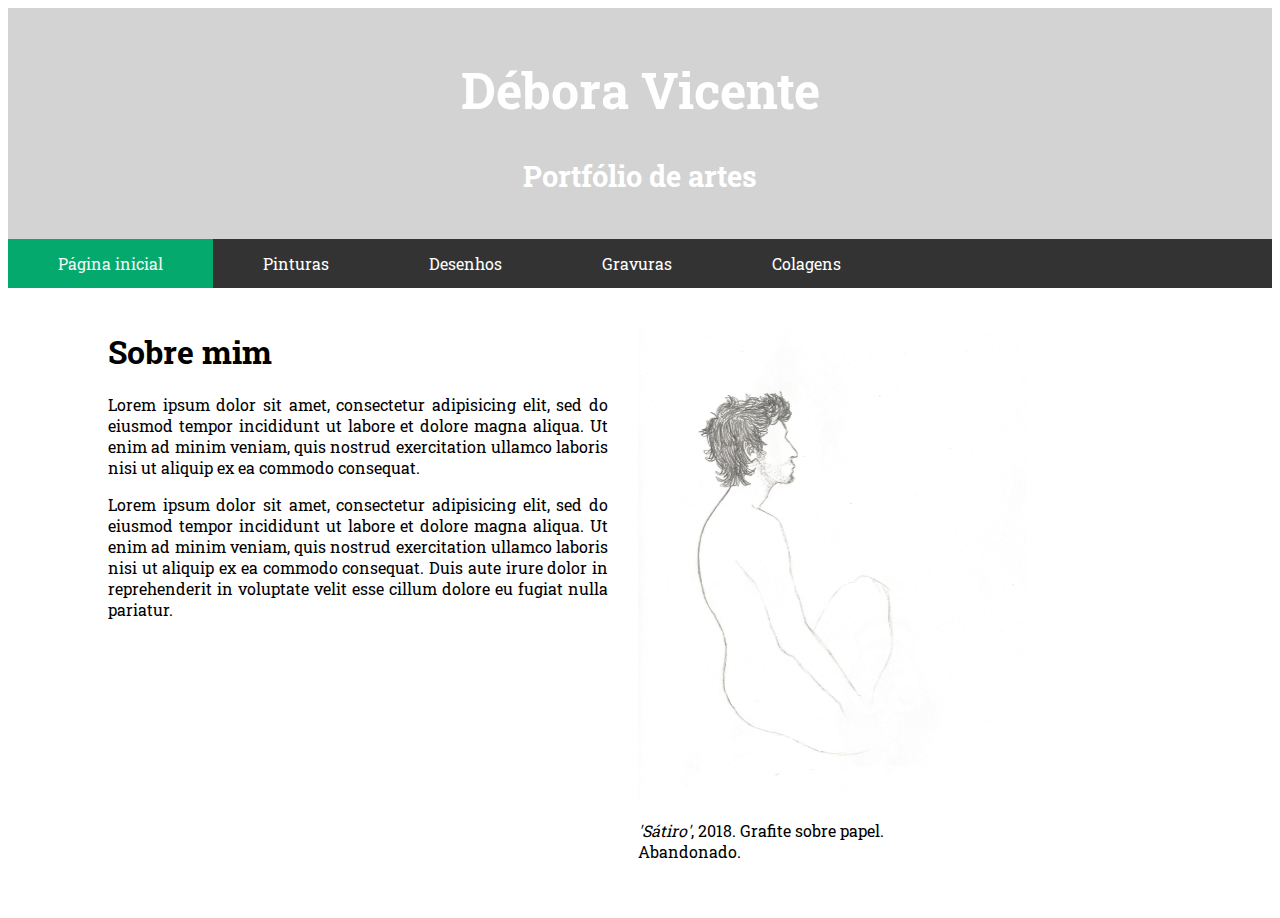
<file: index.html>
<!DOCTYPE html>
<html>
<head>
	<meta charset="utf-8">
	<meta name="viewport" content="width=device-width, initial-scale=1">
	<title>Débora Vicente</title>

	<link href="https://fonts.googleapis.com/css2?family=Roboto+Slab:wght@300&display=swap" rel="stylesheet">
	<link rel="stylesheet" type="text/css" href="style.css">
</head>
	<a href="index.html">
		<header>
			<h1>Débora Vicente</h1>
			<h3>Portfólio de artes</h3>
		</header>
	</a>
<body>

	<section>
		<nav>
			<ul>
				<li><a class="active" href="index.html">Página inicial</a></li>
				<li><a href="pinturas.html">Pinturas</a></li>
				<li><a href="desenhos.html">Desenhos</a></li>
				<li><a href="">Gravuras</a></li>
				<li><a href="">Colagens</a></li>
			</ul>
		</nav>
	</section>
	<div class="aboutme">
		<h1>Sobre mim</h1>
		<p>Lorem ipsum dolor sit amet, consectetur adipisicing elit, sed do eiusmod
		tempor incididunt ut labore et dolore magna aliqua. Ut enim ad minim veniam,
		quis nostrud exercitation ullamco laboris nisi ut aliquip ex ea commodo
		consequat.</p>
		<p>Lorem ipsum dolor sit amet, consectetur adipisicing elit, sed do eiusmod
		tempor incididunt ut labore et dolore magna aliqua. Ut enim ad minim veniam,
		quis nostrud exercitation ullamco laboris nisi ut aliquip ex ea commodo
		consequat. Duis aute irure dolor in reprehenderit in voluptate velit esse
		cillum dolore eu fugiat nulla pariatur.</p>
	</div>
	<article>
		<img src=imagens/satiro.png alt="Satiro" width="389" height="472">
		<p><em>'Sátiro'</em>, 2018. Grafite sobre papel.<br>Abandonado.</p>
	</article>

<!--
	<footer>
		<p>Esta página web está sendo desenvolvida por Débora :D</p>
	</footer> -->
</body>
</html>
</file>
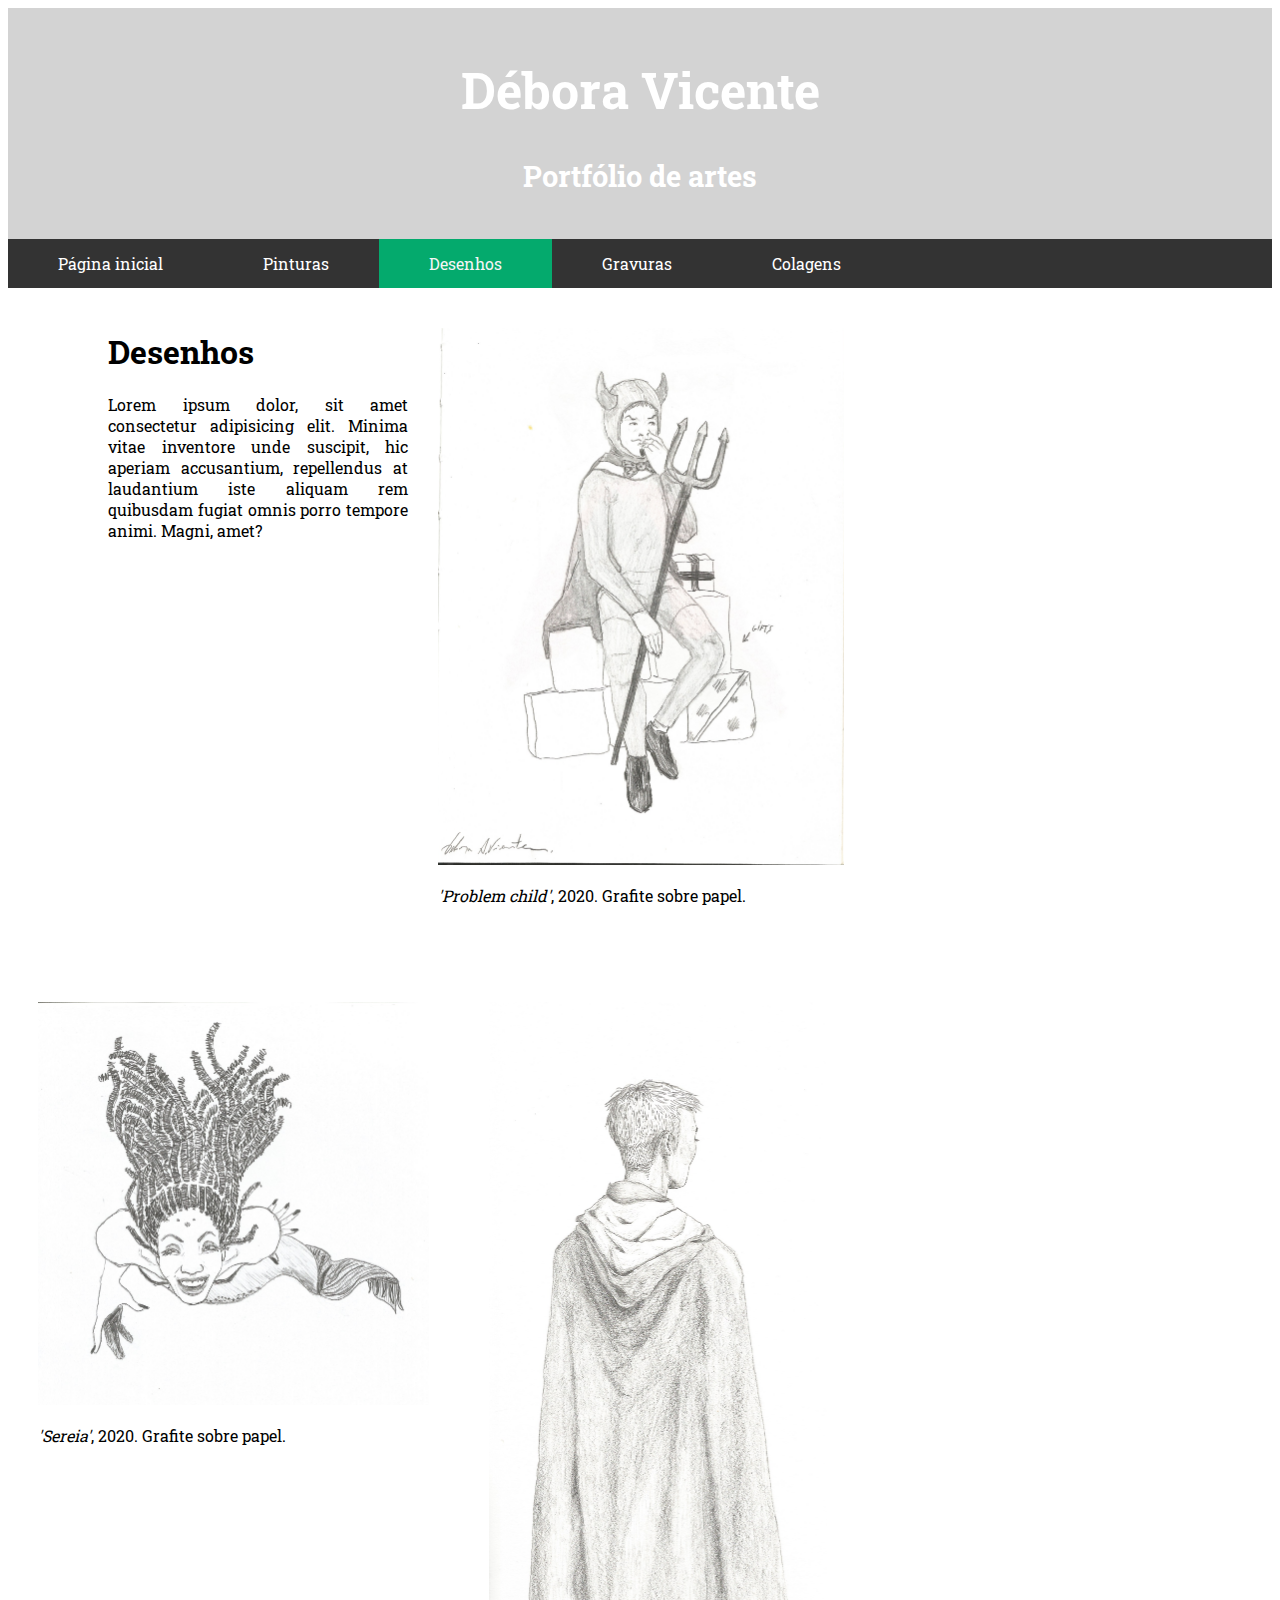
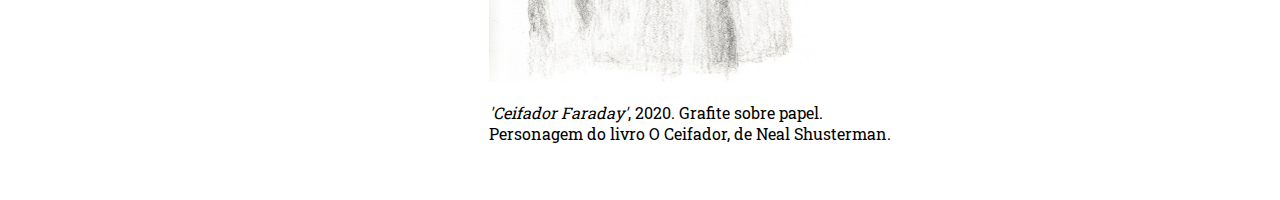
<file: desenhos.html>
<!DOCTYPE html>
<html>
<head>
	<meta charset="utf-8">
	<meta name="viewport" content="width=device-width, initial-scale=1">
	<title>Débora Vicente</title>

	<link href="https://fonts.googleapis.com/css2?family=Roboto+Slab:wght@300&display=swap" rel="stylesheet">
	<link rel="stylesheet" type="text/css" href="style.css">
</head>
	<a href="index.html">
		<header>
			<h1>Débora Vicente</h1>
			<h3>Portfólio de artes</h3>
		</header>
	</a>
<body>

	<section>
		<nav>
			<ul>
                <li><a href="index.html">Página inicial</a></li>
				<li><a href="pinturas.html">Pinturas</a></li>
				<li><a class="active" href="desenhos.html">Desenhos</a></li>
				<li><a href="">Gravuras</a></li>
				<li><a href="">Colagens</a></li>
			</ul>
		</nav>
	</section>
	<div class="desenhos">
		<h1>Desenhos</h1>
		<p>Lorem ipsum dolor, sit amet consectetur adipisicing elit. Minima vitae inventore unde suscipit, 
            hic aperiam accusantium, repellendus at laudantium iste aliquam rem quibusdam fugiat omnis porro 
            tempore animi. Magni, amet?</p>
	</div>
    <article>
        <img src="imagens/problem child.png" alt="Problem-child" width="406" height="537">
        <p><em>'Problem child'</em>, 2020. Grafite sobre papel.</p>
	</article>
    <article>
        <img src="imagens/sereia.png" alt="Sereia" width="391" height="403">
        <p><em>'Sereia'</em>, 2020. Grafite sobre papel.</p>
	</article>
    <article>
        <img src="imagens/ceifador faraday.png" alt="Ceifador-Faraday" width="338" height="680">
        <p><em>'Ceifador Faraday'</em>, 2020. Grafite sobre papel.<br>Personagem do livro O Ceifador, 
            de Neal Shusterman.</p>
	</article>
	
<!--
	<footer>
		<p>Esta página web está sendo desenvolvida por Débora :D</p>
	</footer> -->
</body>
</html>
</file>
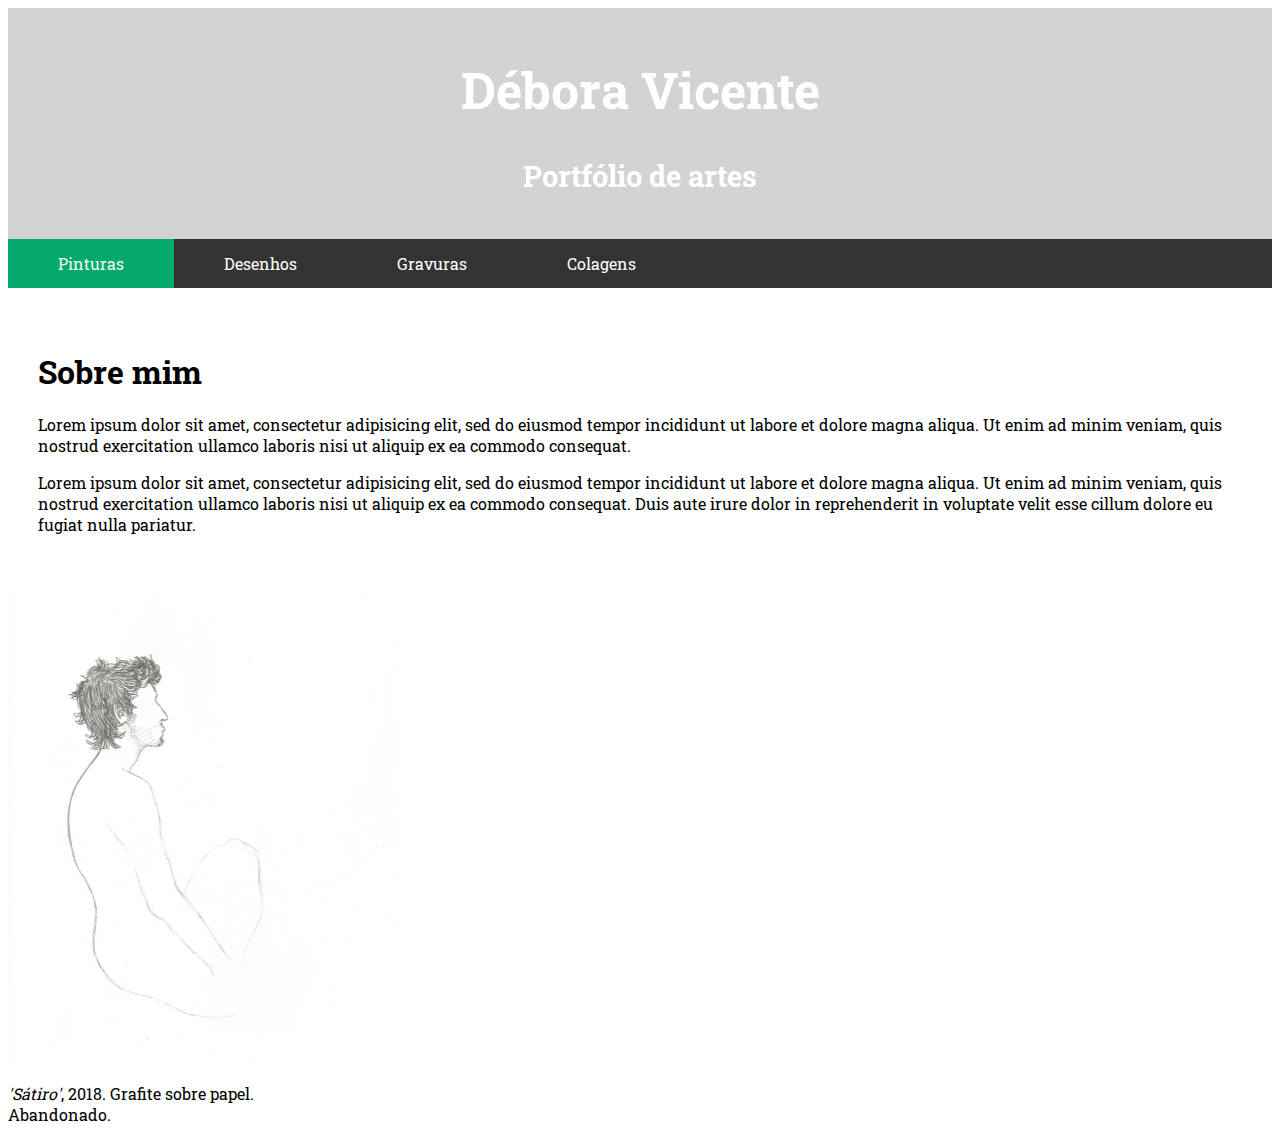
<file: home.html>
<!DOCTYPE html>
<html>
<head>
	<meta charset="utf-8">
	<meta name="viewport" content="width=device-width, initial-scale=1">
	<title>Débora Vicente</title>

	<link href="https://fonts.googleapis.com/css2?family=Roboto+Slab:wght@300&display=swap" rel="stylesheet">
	<link rel="stylesheet" type="text/css" href="style.css">
</head>
	<a href="home.html">
		<header>
			<h1>Débora Vicente</h1>
			<h3>Portfólio de artes</h3>
		</header>
	</a>
<body>

	<section>
		<nav>
			<ul>
				<li><a class="active" href="">Pinturas</a></li>
				<li><a href="">Desenhos</a></li>
				<li><a href="">Gravuras</a></li>
				<li><a href="">Colagens</a></li>
			</ul>
		<article>
			<h1>Sobre mim</h1>
			<p>Lorem ipsum dolor sit amet, consectetur adipisicing elit, sed do eiusmod
			tempor incididunt ut labore et dolore magna aliqua. Ut enim ad minim veniam,
			quis nostrud exercitation ullamco laboris nisi ut aliquip ex ea commodo
			consequat.</p>
			<p>Lorem ipsum dolor sit amet, consectetur adipisicing elit, sed do eiusmod
			tempor incididunt ut labore et dolore magna aliqua. Ut enim ad minim veniam,
			quis nostrud exercitation ullamco laboris nisi ut aliquip ex ea commodo
			consequat. Duis aute irure dolor in reprehenderit in voluptate velit esse
			cillum dolore eu fugiat nulla pariatur.</p>
		</article>
		</nav>
	</section>
	<div class="homeimg">
		<img src=satiro.png alt="Satiro" width="389" height="472">
		<p><em>'Sátiro'</em>, 2018. Grafite sobre papel.<br>Abandonado.</p>
	</div>
<!--
	<footer>
		<p>Esta página web está sendo desenvolvida por Débora :D</p>
	</footer> -->
</body>
</html>
</file>
<file: style.css>
body {
    font-family: 'Roboto Slab', serif;
}

header {
    background-color: lightgrey;
    padding: 15px;
    text-align: center;
    font-size: 25px;
    color: white;
}

a {
    text-decoration: none;
}

ul {
    list-style-type: none;
    margin: 0;
    padding: 0;
    overflow: hidden;
    background-color: #333;
}

li {
    float: left;
}

li a {
    display: block;
    color: white;
    text-align: center;
    padding: 14px 50px;
    text-decoration: none;
}

li a:hover {
    background-color: #111;
    color: whitesmoke;
}

.active {
    background-color: #04AA6D;
    color: whitesmoke;
}

.aboutme {
    width: 500px;
    text-align: justify;
    padding-left: 100px;
    padding-top: 20px;
    float:left;
}

article {
    float:left;
    padding: 40px 30px;
}

.pinturas {
    width: 300px;
    text-align: justify;
    padding-left: 100px;
    padding-top: 20px;
    float:left;
}

.desenhos {
    width: 300px;
    text-align: justify;
    padding-left: 100px;
    padding-top: 20px;
    float:left;
}


/*
footer {
    display: block;
    background-color: #333;
    padding: 10px;
    text-align: center;
    color: white;
} */
</file>
